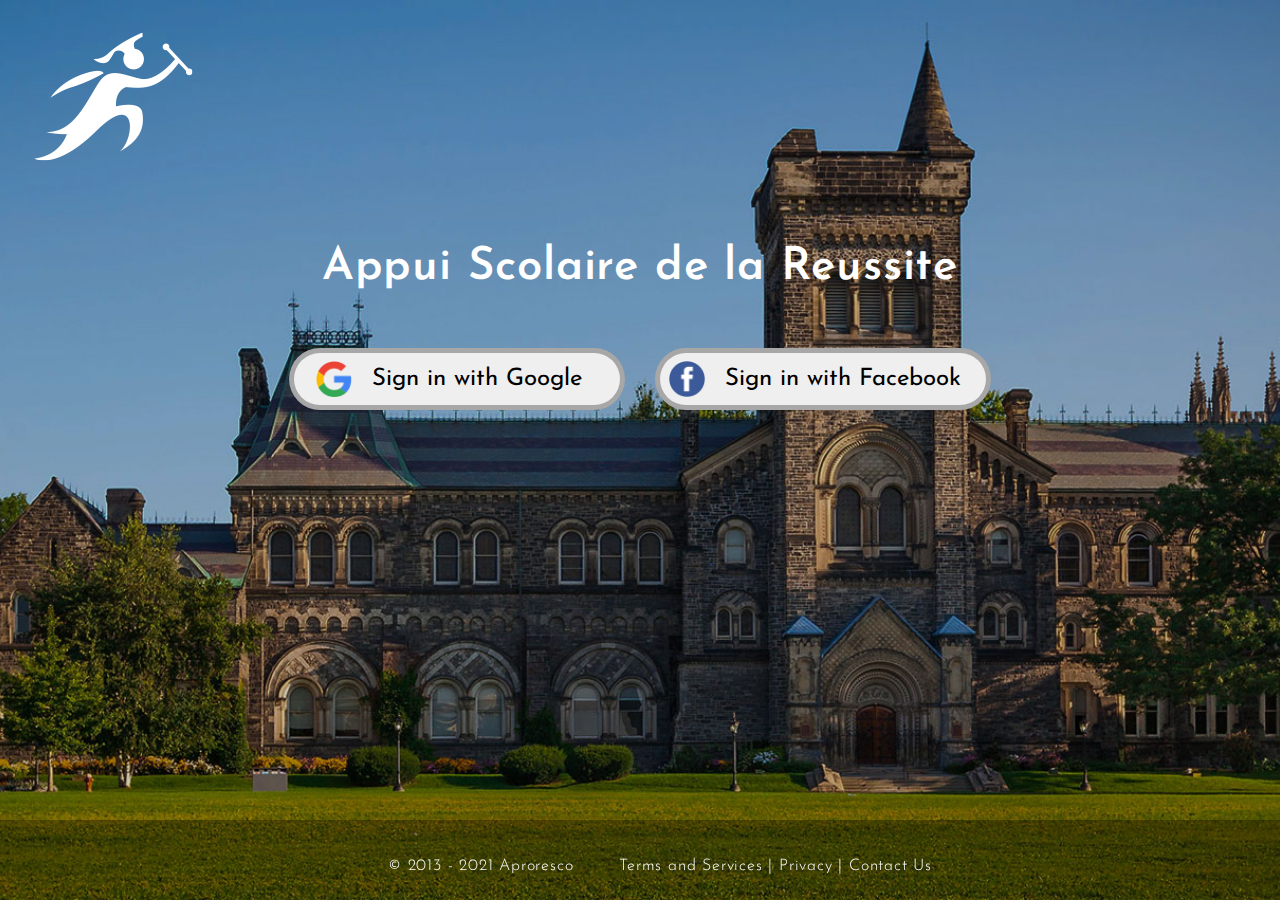
<file: login.html>
<!DOCTYPE html>
<!--[if lt IE 7 ]><html class="ie ie6" lang="en"> <![endif]-->
<!--[if IE 7 ]><html class="ie ie7" lang="en"> <![endif]-->
<!--[if IE 8 ]><html class="ie ie8" lang="en"> <![endif]-->
<!--[if (gte IE 9)|!(IE)]><!-->
<html lang="en"> 
<!--<![endif]-->
<head>
    
    <title>Aproresco</title>

	<meta http-equiv="Content-Type" content="text/html;charset=utf-8">
	<meta name="keywords" content="key, words">	
	<meta name="description" content="Website description">
	<meta name="robots" content="noindex, nofollow"><!-- change into index, follow -->
    
    <!-- Mobile Specific Metas ================================================== -->
	<meta name="viewport" content="width=device-width, initial-scale=1, maximum-scale=1">
    
    <!-- CSS ================================================== -->    
	<link rel="stylesheet" href="assets/css/global.css">
    <link rel="stylesheet" href="assets/css/custom.css">
    
    <!--[if lt IE 9]>
		<script src="http://html5shim.googlecode.com/svn/trunk/html5.js"></script>
    <![endif]-->
    
</head>
<body class="img-bg min-height-full" style="background-image: url(assets/images/bg.jpg);">
    <!--  / wrapper \ -->
    <section class="wrapper">
        
        <!--  / header \ -->
        <header class="header">
            <a class="header-logo" href=""><img src="assets/images/logo.png" alt=""></a>
        </header>
        <!--  \ header / -->

        <!--  / login box \ -->
        <article class="loginBox min-height-full">
            <div class="loginBox__inner">
                <h1 class="loginBox__title">Appui Scolaire de la Reussite</h1>
                <div class="loginBox__btn-wrapper">
                    <button class="loginBox__btn"><img src="assets/images/google.png" alt=""><span>Sign in with Google</span></button>
                    <button class="loginBox__btn"><img src="assets/images/facebook.png" alt=""><span>Sign in with Facebook</span></button>    
                </div>
            </div>
        </article>
        <!--  \ login box / -->
        
        <!--  / footer container \ -->
        <footer class="footer">

            <!--Copyright-->
            <div class="footer-copyright">
                <span>© 2013 - 2021 Aproresco</span>
                <a href="#">Terms and Services</a> | 
                <a href="#">Privacy</a> | 
                <a href="#">Contact Us</a>
            </div>
            <!--/.Copyright-->

        </footer>
        <!--  \ footer container / -->
        
    </section>
    <!--  \ wrapper / -->
</body>
</html>
</file>
<file: assets/css/global.css>
@import url('https://fonts.googleapis.com/css2?family=Josefin+Sans:wght@300;400;500;600;700&display=swap');
* { margin: 0; padding: 0; box-sizing: border-box; }
ul, ol { margin: 0px; }
img { display: block; max-width: 100%; }
h1, h2, h3, h4, h5, h6 { font-weight: 600; }
strong, b { font-family: 'Josefin Sans', sans-serif; font-weight: 600; }
button { font-family: 'Josefin Sans', sans-serif; font-weight: 400; }
body, html { font-family: 'Josefin Sans', sans-serif; font-size: 16px; font-weight: 400; letter-spacing: 0.05rem; color:#4d4d4d; font-weight: 400; height: 100%; min-height: 100% !important; background: #fff; }
html { scroll-behavior: smooth; }
.wrapper { overflow: hidden; }
.contentCntr { height: 100%; }
.default-padding { padding-left: 2rem; padding-right: 2rem; }
.page-level-loader { position: fixed; left: 0; top: 0; display: flex; align-items: center; justify-content: center; height: 100%; width: 100%; z-index: 11; background: rgba(255, 255, 255, 0.8); }
.page-level-loader > img { width: 50px; }
.cursor-pointer { cursor: pointer; }
.container { margin: 0 auto; max-width: 1130px; width: 100%; padding: 0 15px; }

/* Alignment */
.text-center { text-align: center; }
.text-left { text-align: left; }
.text-right { text-align: right; }

/* Heights */
.min-height-full { min-height: 100vh; }
.h-100 { height: 100%; }

/* Display classess */
.d-flex { display: flex; }
.row { display: flex; }
.col-25 { width: 25%; }
.col-33 { width: 33.33%; }
.col-66 { width: 66.66%; }
.col-30 { width: 30%; }
.col-40 { width: 40%; }
.col-50 { width: 50%; }
.col-60 { width: 60%; }
.col-70 { width: 70%; }
.col-75 { width: 75%; }
.align-items-center { align-items: center; }
.align-self-center { align-self: center; }
.align-items-start { align-items: flex-start; }
.justify-content-center { justify-content: center; }
.justify-content-between { justify-content: space-between; }
.d-none { display: none !important; }

.order-1 { order: 1; }
.order-2 { order: 2; }
.order-3 { order: 3; }
.order-4 { order: 4; }
.order-5 { order: 5; }

.show-on-desktop { display: none !important; }

/* Text colors */
.light-color { color: #fff; }
.dark-color { color: #000; }

/* Image classess */
.img-bg { background-position: center center; background-size: cover; background-repeat: no-repeat; }
.grey-bg { background: #f6f9ff; }

/* Buttons Styling */
.btn { text-decoration: none; padding: 1rem 1.75rem; display: inline-block; cursor: pointer; font-family: 'gothambold'; white-space: nowrap; font-size: 1.125rem; font-weight: 300; border-radius: 6px; border: medium none; border: 1px solid; }
.btn.btn-block { display: block; width: 100%; }
.btn.btn-lg { padding: 1.25rem 1.875rem; }
.btn.btn-sm { padding: 0.9375rem 1.25rem; }

.btn.btn-light-link { font-family: 'Josefin Sans', sans-serif; background: transparent; border-color: transparent; text-decoration: underline; color: #fff; }
.btn.btn-light-link:hover { text-decoration: none; background: transparent; border-color: transparent; }

.btn.btn-link { position: relative; align-items: center; font-weight: 400; padding: 1rem; font-family: 'Josefin Sans', sans-serif; background: transparent; border-color: transparent; color: #5d6165; z-index: 0; }
.btn.btn-link img { margin-left: 0.5rem; display: inline-block; vertical-align: middle; }
.btn.btn-link:hover { text-decoration: none; background: transparent; border-color: transparent; }
.btn.btn-link:after { content: ""; margin-top: -1rem; position: absolute; right: 0.5rem; top: 50%; height: 2rem; width: 2rem; border-radius: 50%; background: #06c88d; z-index: -1; }

.btn.btn-primary { background: #b51f5a; color: #fff; border-color: #b51f5a; }
.btn.btn-primary:hover { background: #ffffff; color: #b51f5a; outline: none; }

.btn.btn-secondary { background: #5196FF; color: #fff; }
.btn.btn-secondary:hover { background: #fff; color: #5196FF; outline: none; }

.btn.btn-success { background: #06c88d; border-color: transparent; color: #fff; text-transform: uppercase; font-family: 'Josefin Sans', sans-serif; font-weight: 700; }
.btn.btn-success:hover { background: #fff; border-color: transparent; color: #06c88d; outline: none; }

.btn:disabled, .btn.disabled { background: #252525; border-color: #252525; color: #474747 !important; opacity: 1; }
.btn:disabled:hover, .btn.disabled:hover { background: #252525; border-color: #252525; color: #474747 !important; }
.icon-btn { border: medium none; background: none; padding: 0; }

/* Fonts */
.thin-text { font-weight: 300; }
.regular-text { font-weight: 400; }
.medium-text { font-weight: 500; }
.semibold-text { font-weight: 600; }
.bold-text { font-weight: 700; }

.mg-t0 { margin-top: 0px; }
.mg-t5 { margin-top: 0.3125rem; }
.mg-t10 { margin-top: 0.625rem; }
.mg-t15 { margin-top: 0.9375rem; }
.mg-t20 { margin-top: 1.25rem; }
.mg-t25 { margin-top: 1.5625rem; }
.mg-t30 { margin-top: 1.875rem; }
.mg-t40 { margin-top: 2.5rem; }
.mg-t50 { margin-top: 3.125rem; }
.mg-t60 { margin-top: 3.75rem; }
.mg-t70 { margin-top: 4.375rem; }
.mg-t80 { margin-top: 5rem; }
.mg-b0 { margin-bottom: 0px; }
.mg-b5 { margin-bottom: 0.3125rem; }
.mg-b10 { margin-bottom: 0.625rem; }
.mg-b15 { margin-bottom: 0.9375rem; }
.mg-b20 { margin-bottom: 1.25rem; }
.mg-b25 { margin-bottom: 1.5625rem; }
.mg-b30 { margin-bottom: 1.875rem; }
.mg-b40 { margin-bottom: 2.5rem; }
.mg-b50 { margin-bottom: 3.125rem; }
.mg-b60 { margin-bottom: 3.75rem; }
.mg-b70 { margin-bottom: 4.375rem; }
.mg-b80 { margin-bottom: 5rem; }
.mg-l0 { margin-left: 0px; }
.mg-l5 { margin-left: 0.3125rem; }
.mg-l10 { margin-left: 0.625rem; }
.mg-l15 { margin-left: 0.9375rem; }
.mg-l20 { margin-left: 1.25rem; }
.mg-l25 { margin-left: 1.5625rem; }
.mg-l30 { margin-left: 1.875rem; }
.mg-l40 { margin-left: 2.5rem; }
.mg-l50 { margin-left: 3.125rem; }
.mg-l60 { margin-left: 3.75rem; }
.mg-l70 { margin-left: 4.375rem; }
.mg-l80 { margin-left: 5rem; }
.mg-r0 { margin-right: 0px; }
.mg-r5 { margin-right: 0.3125rem; }
.mg-r10 { margin-right: 0.625rem; }
.mg-r15 { margin-right: 0.9375rem; }
.mg-r20 { margin-right: 1.25rem; }
.mg-r25 { margin-left: 1.5625rem; }
.mg-r30 { margin-right: 1.875rem; }
.mg-r40 { margin-right: 2.5rem; }
.mg-r50 { margin-right: 3.125rem; }
.mg-r60 { margin-right: 3.75rem; }
.mg-r70 { margin-right: 4.375rem; }
.mg-r80 { margin-right: 5rem; }
.mg-x-auto { margin-left: auto; margin-right: auto; }

/* paddings */
.pd-t0 { padding-top: 0px; }
.pd-t5 { padding-top: 0.3125rem; }
.pd-t10 { padding-top: 0.625rem; }
.pd-t15 { padding-top: 0.9375rem; }
.pd-t20 { padding-top: 1.25rem; }
.pd-t25 { padding-top: 1.5625rem; }
.pd-t30 { padding-top: 1.875rem; }
.pd-t35 { padding-top: 2.1875rem; }
.pd-t40 { padding-top: 2.5rem; }
.pd-t50 { padding-top: 3.125rem; }
.pd-t60 { padding-top: 3.75rem; }
.pd-t70 { padding-top: 4.375rem; }
.pd-t80 { padding-top: 5rem; }
.pd-b0 { padding-bottom: 0px; }
.pd-b5 { padding-bottom: 0.3125rem; }
.pd-b10 { padding-bottom: 0.625rem; }
.pd-b15 { padding-bottom: 0.9375rem; }
.pd-b20 { padding-bottom: 1.25rem; }
.pd-b25 { padding-bottom: 1.5625rem; }
.pd-b30 { padding-bottom: 1.875rem; }
.pd-b40 { padding-bottom: 2.5rem; }
.pd-b50 { padding-bottom: 3.125rem; }
.pd-b60 { padding-bottom: 3.75rem; }
.pd-b70 { padding-bottom: 4.375rem; }
.pd-b80 { padding-bottom: 5rem; }
.pd-l0 { padding-left: 0px; }
.pd-l5 { padding-left: 0.3125rem; }
.pd-l10 { padding-left: 0.625rem; }
.pd-l15 { padding-left: 0.9375rem; }
.pd-l20 { padding-left: 1.25rem; }
.pd-l25 { padding-left: 1.5625rem; }
.pd-l30 { padding-left: 1.875rem; }
.pd-l40 { padding-left: 2.5rem; }
.pd-l50 { padding-left: 3.125rem; }
.pd-l60 { padding-left: 3.75rem; }
.pd-l70 { padding-left: 4.375rem; }
.pd-l80 { padding-left: 5rem; }
.pd-r0 { padding-right: 0px; }
.pd-r5 { padding-right: 0.3125rem; }
.pd-r10 { padding-right: 0.625rem; }
.pd-r15 { padding-right: 0.9375rem; }
.pd-r20 { padding-right: 1.25rem; }
.pd-r25 { padding-right: 1.5625rem; }
.pd-r30 { padding-right: 1.875rem; }
.pd-r40 { padding-right: 2.5rem; }
.pd-r50 { padding-right: 3.125rem; }
.pd-r60 { padding-right: 3.75rem; }
.pd-r70 { padding-right: 4.375rem; }
.pd-r80 { padding-right: 5rem; }
.pd-r90 { padding-right: 5.625rem; }
.pd-r100 { padding-right: 6.25rem; }

/* font size */
.font-10 { font-size: 0.625rem !important; }
.font-11 { font-size: 0.6875rem !important; }
.font-12 { font-size: 0.75rem !important; }
.font-13 { font-size: 0.8125rem !important; }
.font-14 { font-size: 0.875rem !important; }
.font-15 { font-size: 0.9375rem !important; }
.font-16 { font-size: 1rem !important; }
.font-17 { font-size: 1.0625rem !important; }
.font-18 { font-size: 1.125rem !important; }
.font-20 { font-size: 1.25rem !important; }
.font-22 { font-size: 1.375rem !important; }
.font-24 { font-size: 1.5rem !important; }
.font-25 { font-size: 1.5625rem !important; }
.font-26 { font-size: 1.625rem !important; }
.font-27 { font-size: 1.6875rem !important; }
.font-28 { font-size: 1.75rem !important; }
.font-29 { font-size: 1.8125rem !important; }
.font-30 { font-size: 1.875rem !important; }
.font-35 { font-size: 2.1875rem !important; }
.font-36 { font-size: 2.25rem !important; }
.font-37 { font-size: 2.3125rem !important; }
.font-40 { font-size: 2.5rem !important; }
.font-42 { font-size: 2.625rem !important; }
.font-44 { font-size: 2.75rem !important; }
.font-46 { font-size: 2.875rem !important; }
.font-65 { font-size: 4.0625rem !important; }
.font-78 { font-size: 4.875rem !important; }

/* Line heights */
.lh-14 { line-height: 0.875rem !important; }
.lh-15 { line-height: 0.9375rem !important; }
.lh-16 { line-height: 1rem !important; }
.lh-18 { line-height: 1.125rem !important; }
.lh-20 { line-height: 1.25rem !important; }
.lh-22 { line-height: 1.375rem !important; }
.lh-24 { line-height: 1.5rem !important; }
.lh-26 { line-height: 1.625rem !important; }
.lh-28 { line-height: 1.75rem !important; }
.lh-30 { line-height: 1.875rem !important; }
.lh-32 { line-height: 2rem !important; }
.lh-34 { line-height: 2.125rem !important; }
.lh-36 { line-height: 2.25rem !important; }
.lh-38 { line-height: 2.375rem !important; }
.lh-40 { line-height: 2.5rem !important; }


  /* Letter spacing */
.letter-spacing1 { letter-spacing: 0.01em; }
.letter-spacing2 { letter-spacing: 0.02em; }
.letter-spacing3 { letter-spacing: 0.03em; }
.letter-spacing4 { letter-spacing: 0.04em; }
.letter-spacing5 { letter-spacing: 0.05em; }

/* Opacity */
.opacity-0 { opacity: 0; }
.opacity-10 { opacity: 0.1; }
.opacity-20 { opacity: 0.2; }
.opacity-30 { opacity: 0.3; }
.opacity-40 { opacity: 0.4; }
.opacity-50 { opacity: 0.5; }
.opacity-60 { opacity: 0.6; }
.opacity-70 { opacity: 0.7; }
.opacity-80 { opacity: 0.8; }
.opacity-90 { opacity: 0.9; }
.opacity-100 { opacity: 1; }

/*  Global widths */
.mx-w900 { max-width: 56.25rem; }
.mx-w880 { max-width: 55rem; }
.mx-w800 { max-width: 50rem; }
.mx-w700 { max-width: 43.75rem; }
.mx-w600 { max-width: 37.5rem; }
.mx-w500 { max-width: 31.25rem; }
.mx-w460 { max-width: 28.75rem; }
.mx-w400 { max-width: 25rem; }
.mx-w300 { max-width: 18.75rem; }
.mx-w240 { max-width: 15rem; }
.mx-w200 { max-width: 12.5rem; }
.mx-w150 { max-width: 9.375rem; }
.mx-w100 { max-width: 6.25rem; }

.mn-w900 { min-width: 56.25rem; }
.mn-w800 { min-width: 50rem; }
.mn-w700 { min-width: 43.75rem; }
.mn-w600 { min-width: 37.5rem; }
.mn-w500 { min-width: 31.25rem; }
.mn-w400 { min-width: 25rem; }
.mn-w300 { min-width: 18.75rem; }
.mn-w200 { min-width: 12.5rem; }
.mn-w100 { min-width: 6.25rem; }

/* Forms */
.form-group { margin-bottom: 30px; width: 100%; position: relative; }
.input-error { padding: 5px 15px; font-size: 10px; border-radius: 0 0 5px 5px; display: block; position: absolute; top: 100%; right: 7px; border: 1px solid #b51f5a; border-top: none; background: #b51f5a; color: #fff; margin-top: -1px; }
.error { position: absolute; top: 100%; right: 0px; padding: 0.25rem 0.5rem; font-size: 0.875rem; text-align: right; display: block; color: #F00; }
.form-control { padding: 1rem; font-family: 'Josefin Sans', sans-serif; font-size: 0.875rem; height: auto; color: #b51f5a; display: block; width: 100%; border: medium none; border: 1px solid rgba(255, 255, 255, 0.5); border-radius: 6px; background: #F4F4F4; }
.form-control:focus { outline: none; }
.form-control__btn { position: absolute; right: 0.75rem; top: 50%; margin-top: -0.565rem; border: medium none; padding: 0; display: block; color: #fff; font-size: 1.13rem; background: none; }
.form-control__btn:disabled { color: #808080; }
.form-control__btn:focus { outline: none; }
.form-server-error { color: #b51f5a; font-size: 20px; text-align: center; }

@media only screen and (max-width: 1024px) {
  /* margins mobile */
  .mg-md-t0 { margin-top: 0 !important; }
  .mg-md-t5 { margin-top: 0.3125rem !important; }
  .mg-md-t10 { margin-top: 0.625rem !important; }
  .mg-md-t15 { margin-top: 0.9375rem !important; }
  .mg-md-t20 { margin-top: 1.25rem !important; }
  .mg-md-t30 { margin-top: 1.875rem !important; }
  .mg-md-t40 { margin-top: 2.5rem !important; }
  .mg-md-t50 { margin-top: 50px !important; }
  .mg-md-t60 { margin-top: 3.75rem !important; }
  .mg-md-t70 { margin-top: 4.375rem !important; }
  .mg-md-t80 { margin-top: 5rem !important; }
  .mg-md-b0 { margin-bottom: 0 !important; }
  .mg-md-b5 { margin-bottom: 0.3125rem !important; }
  .mg-md-b10 { margin-bottom: 0.625rem !important; }
  .mg-md-b15 { margin-bottom: 0.9375rem !important; }
  .mg-md-b20 { margin-bottom: 1.25rem !important; }
  .mg-md-b30 { margin-bottom: 1.875rem !important; }
  .mg-md-b40 { margin-bottom: 2.5rem !important; }
  .mg-md-b50 { margin-bottom: 50px !important; }
  .mg-md-b60 { margin-bottom: 3.75rem !important; }
  .mg-md-b70 { margin-bottom: 4.375rem !important; }
  .mg-md-b80 { margin-bottom: 5rem !important; }
  .mg-md-l0 { margin-left: 0 !important; }
  .mg-md-l5 { margin-left: 0.3125rem !important; }
  .mg-md-l10 { margin-left: 0.625rem !important; }
  .mg-md-l15 { margin-left: 0.9375rem !important; }
  .mg-md-l20 { margin-left: 1.25rem !important; }
  .mg-md-l30 { margin-left: 1.875rem !important; }
  .mg-md-l40 { margin-left: 2.5rem !important; }
  .mg-md-l50 { margin-left: 50px !important; }
  .mg-md-l60 { margin-left: 3.75rem !important; }
  .mg-md-l70 { margin-left: 4.375rem !important; }
  .mg-md-l80 { margin-left: 5rem !important; }
  .mg-md-r0 { margin-right: 0 !important; }
  .mg-md-r5 { margin-right: 0.3125rem !important; }
  .mg-md-r10 { margin-right: 0.625rem !important; }
  .mg-md-r15 { margin-right: 0.9375rem !important; }
  .mg-md-r20 { margin-right: 1.25rem !important; }
  .mg-md-r30 { margin-right: 1.875rem !important; }
  .mg-md-r40 { margin-right: 2.5rem !important; }
  .mg-md-r50 { margin-right: 50px !important; }
  .mg-md-r60 { margin-right: 3.75rem !important; }
  .mg-md-r70 { margin-right: 4.375rem !important; }
  .mg-md-r80 { margin-right: 5rem !important; }

  /* paddings mobile */
  .pd-md-t0 { padding-top: 0 !important; }
  .pd-md-t5 { padding-top: 0.3125rem !important; }
  .pd-md-t10 { padding-top: 0.625rem !important; }
  .pd-md-t15 { padding-top: 0.9375rem !important; }
  .pd-md-t20 { padding-top: 1.25rem !important; }
  .pd-md-t30 { padding-top: 1.875rem !important; }
  .pd-md-t40 { padding-top: 2.5rem !important; }
  .pd-md-t50 { padding-top: 50px !important; }
  .pd-md-t60 { padding-top: 3.75rem !important; }
  .pd-md-t70 { padding-top: 4.375rem !important; }
  .pd-md-t80 { padding-top: 5rem !important; }
  .pd-md-b0 { padding-bottom: 0 !important; }
  .pd-md-b5 { padding-bottom: 0.3125rem !important; }
  .pd-md-b10 { padding-bottom: 0.625rem !important; }
  .pd-md-b15 { padding-bottom: 0.9375rem !important; }
  .pd-md-b20 { padding-bottom: 1.25rem !important; }
  .pd-md-b30 { padding-bottom: 1.875rem !important; }
  .pd-md-b40 { padding-bottom: 2.5rem !important; }
  .pd-md-b50 { padding-bottom: 50px !important; }
  .pd-md-b60 { padding-bottom: 3.75rem !important; }
  .pd-md-b70 { padding-bottom: 4.375rem !important; }
  .pd-md-b80 { padding-bottom: 5rem !important; }
  .pd-md-l0 { padding-left: 0 !important; }
  .pd-md-l5 { padding-left: 0.3125rem !important; }
  .pd-md-l10 { padding-left: 0.625rem !important; }
  .pd-md-l15 { padding-left: 0.9375rem !important; }
  .pd-md-l20 { padding-left: 1.25rem !important; }
  .pd-md-l30 { padding-left: 1.875rem !important; }
  .pd-md-l40 { padding-left: 2.5rem !important; }
  .pd-md-l50 { padding-left: 50px !important; }
  .pd-md-l60 { padding-left: 3.75rem !important; }
  .pd-md-l70 { padding-left: 4.375rem !important; }
  .pd-md-l80 { padding-left: 5rem !important; }
  .pd-md-r0 { padding-right: 0 !important; }
  .pd-md-r5 { padding-right: 0.3125rem !important; }
  .pd-md-r10 { padding-right: 0.625rem !important; }
  .pd-md-r15 { padding-right: 0.9375rem !important; }
  .pd-md-r20 { padding-right: 1.25rem !important; }
  .pd-md-r30 { padding-right: 1.875rem !important; }
  .pd-md-r40 { padding-right: 2.5rem !important; }
  .pd-md-r50 { padding-right: 50px !important; }
  .pd-md-r60 { padding-right: 3.75rem !important; }
  .pd-md-r70 { padding-right: 4.375rem !important; }
  .pd-md-r80 { padding-right: 5rem !important; }

  /* Fonts mobile */
  .font-md-8 { font-size: 0.5rem !important; }
  .font-md-9 { font-size: 0.5625rem !important; }
  .font-md-10 { font-size: 0.625rem !important; }
  .font-md-11 { font-size: 0.6875rem !important; }
  .font-md-12 { font-size: 0.75rem !important; }
  .font-md-13 { font-size: 0.8125rem !important; }
  .font-md-14 { font-size: 0.875rem !important; }
  .font-md-15 { font-size: 0.9375rem !important; }
  .font-md-16 { font-size: 1rem !important; }
  .font-md-17 { font-size: 1.0625rem !important; }
  .font-md-18 { font-size: 1.125rem !important; }
  .font-md-19 { font-size: 1.1875rem !important; }
  .font-md-20 { font-size: 1.25rem !important; }
  .font-md-22 { font-size: 1.375rem !important; }
  .font-md-24 { font-size: 1.5rem !important; }
  .font-md-26 { font-size: 1.625rem !important; }
  .font-md-28 { font-size: 1.75rem !important; }
  .font-md-30 { font-size: 1.875rem !important; }
  .font-md-32 { font-size: 2rem !important; }
  .font-md-34 { font-size: 2.125rem !important; }
  .font-md-40 { font-size: 2.5rem !important; }
  .font-md-50 { font-size: 3.125rem !important; }
  .font-md-60 { font-size: 3.75rem !important; }

  /* line height Desktop lg */
  .lh-md-16 { line-height: 1rem !important; }
  .lh-md-18 { line-height: 1.125rem !important; }
  .lh-md-20 { line-height: 1.25rem !important; }
  .lh-md-22 { line-height: 1.375rem !important; }
  .lh-md-24 { line-height: 1.5rem !important; }
  .lh-md-26 { line-height: 1.625rem !important; }
  .lh-md-28 { line-height: 1.75rem !important; }
  .lh-md-30 { line-height: 1.875rem !important; }
  .lh-md-32 { line-height: 2rem !important; }
  .lh-md-34 { line-height: 2.125rem !important; }
  .lh-md-36 { line-height: 2.25rem !important; }
  .lh-md-38 { line-height: 2.375rem !important; }
  .lh-md-40 { line-height: 2.5rem !important; }
    
}

@media only screen and (max-width: 767px) {
  .show-on-desktop { display: block !important; }
  .show-on-desktop.show-on-desktop--flex { display: flex !important; }
  .hide-on-desktop { display: none !important; }
  .d-sm-block { display: block; }
  .contentCntr { padding-top: 5.5rem; }
  .container-inner { padding-left: 0; padding-right: 0; }
  .row-sm-block { display: block; }
  .col-sm-100 { width: 100%; }
  .col-sm-50 { width: 50%; }
  .col-sm-33 { width: 33.33%; }

  /* Alignment */
  .text-sm-center { text-align: center; }
  .text-sm-left { text-align: left; }
  .text-sm-right { text-align: right; }


  .slider-btn__icon { height: 3rem; width: 3rem; font-size: 1.25rem; }
  .slider-btn { font-size: 1rem; }

  /* margins tab */
  .mg-sm-t0 { margin-top: 0 !important; }
  .mg-sm-t5 { margin-top: 0.3125rem !important; }
  .mg-sm-t10 { margin-top: 0.625rem !important; }
  .mg-sm-t15 { margin-top: 0.9375rem !important; }
  .mg-sm-t20 { margin-top: 1.25rem !important; }
  .mg-sm-t30 { margin-top: 1.875rem !important; }
  .mg-sm-t40 { margin-top: 2.5rem !important; }
  .mg-sm-t50 { margin-top: 3.125rem !important; }
  .mg-sm-t60 { margin-top: 3.75rem !important; }
  .mg-sm-t70 { margin-top: 4.375rem !important; }
  .mg-sm-t80 { margin-top: 5rem !important; }
  .mg-sm-b0 { margin-bottom: 0 !important; }
  .mg-sm-b5 { margin-bottom: 0.3125rem !important; }
  .mg-sm-b10 { margin-bottom: 0.625rem !important; }
  .mg-sm-b15 { margin-bottom: 0.9375rem !important; }
  .mg-sm-b20 { margin-bottom: 1.25rem !important; }
  .mg-sm-b30 { margin-bottom: 1.875rem !important; }
  .mg-sm-b40 { margin-bottom: 2.5rem !important; }
  .mg-sm-b50 { margin-bottom: 3.125rem !important; }
  .mg-sm-b60 { margin-bottom: 3.75rem !important; }
  .mg-sm-b70 { margin-bottom: 4.375rem !important; }
  .mg-sm-b80 { margin-bottom: 5rem !important; }
  .mg-sm-l0 { margin-left: 0 !important; }
  .mg-sm-l5 { margin-left: 0.3125rem !important; }
  .mg-sm-l10 { margin-left: 0.625rem !important; }
  .mg-sm-l15 { margin-left: 0.9375rem !important; }
  .mg-sm-l20 { margin-left: 1.25rem !important; }
  .mg-sm-l30 { margin-left: 1.875rem !important; }
  .mg-sm-l40 { margin-left: 2.5rem !important; }
  .mg-sm-l50 { margin-left: 50px !important; }
  .mg-sm-l60 { margin-left: 3.75rem !important; }
  .mg-sm-l70 { margin-left: 4.375rem !important; }
  .mg-sm-l80 { margin-left: 5rem !important; }
  .mg-sm-r0 { margin-right: 0 !important; }
  .mg-sm-r5 { margin-right: 0.3125rem !important; }
  .mg-sm-r10 { margin-right: 0.625rem !important; }
  .mg-sm-r15 { margin-right: 0.9375rem !important; }
  .mg-sm-r20 { margin-right: 1.25rem !important; }
  .mg-sm-r30 { margin-right: 1.875rem !important; }
  .mg-sm-r40 { margin-right: 2.5rem !important; }
  .mg-sm-r50 { margin-right: 50px !important; }
  .mg-sm-r60 { margin-right: 3.75rem !important; }
  .mg-sm-r70 { margin-right: 4.375rem !important; }
  .mg-sm-r80 { margin-right: 5rem !important; }

  /* padding tab */
  .pd-sm-t0 { padding-top: 0 !important; }
  .pd-sm-t5 { padding-top: 0.3125rem !important; }
  .pd-sm-t10 { padding-top: 0.625rem !important; }
  .pd-sm-t15 { padding-top: 0.9375rem !important; }
  .pd-sm-t20 { padding-top: 1.25rem !important; }
  .pd-sm-t30 { padding-top: 1.875rem !important; }
  .pd-sm-t40 { padding-top: 2.5rem !important; }
  .pd-sm-t50 { padding-top: 50px !important; }
  .pd-sm-t60 { padding-top: 3.75rem !important; }
  .pd-sm-t70 { padding-top: 4.375rem !important; }
  .pd-sm-t80 { padding-top: 5rem !important; }
  .pd-sm-b0 { padding-bottom: 0 !important; }
  .pd-sm-b5 { padding-bottom: 0.3125rem !important; }
  .pd-sm-b10 { padding-bottom: 0.625rem !important; }
  .pd-sm-b15 { padding-bottom: 0.9375rem !important; }
  .pd-sm-b20 { padding-bottom: 1.25rem !important; }
  .pd-sm-b30 { padding-bottom: 1.875rem !important; }
  .pd-sm-b40 { padding-bottom: 2.5rem !important; }
  .pd-sm-b50 { padding-bottom: 50px !important; }
  .pd-sm-b60 { padding-bottom: 3.75rem !important; }
  .pd-sm-b70 { padding-bottom: 4.375rem !important; }
  .pd-sm-b80 { padding-bottom: 5rem !important; }
  .pd-sm-l0 { padding-left: 0 !important; }
  .pd-sm-l5 { padding-left: 0.3125rem !important; }
  .pd-sm-l10 { padding-left: 0.625rem !important; }
  .pd-sm-l15 { padding-left: 0.9375rem !important; }
  .pd-sm-l20 { padding-left: 1.25rem !important; }
  .pd-sm-l30 { padding-left: 1.875rem !important; }
  .pd-sm-l40 { padding-left: 2.5rem !important; }
  .pd-sm-l50 { padding-left: 50px !important; }
  .pd-sm-l60 { padding-left: 3.75rem !important; }
  .pd-sm-l70 { padding-left: 4.375rem !important; }
  .pd-sm-l80 { padding-left: 5rem !important; }
  .pd-sm-r0 { padding-right: 0 !important; }
  .pd-sm-r5 { padding-right: 0.3125rem !important; }
  .pd-sm-r10 { padding-right: 0.625rem !important; }
  .pd-sm-r15 { padding-right: 0.9375rem !important; }
  .pd-sm-r20 { padding-right: 1.25rem !important; }
  .pd-sm-r30 { padding-right: 1.875rem !important; }
  .pd-sm-r40 { padding-right: 2.5rem !important; }
  .pd-sm-r50 { padding-right: 50px !important; }
  .pd-sm-r60 { padding-right: 3.75rem !important; }
  .pd-sm-r70 { padding-right: 4.375rem !important; }
  .pd-sm-r80 { padding-right: 5rem !important; }
  
  /* font size md */
  .font-sm-10 { font-size: 0.625rem !important; }
  .font-sm-11 { font-size: 0.6875rem !important; }
  .font-sm-12 { font-size: 0.75rem !important; }
  .font-sm-13 { font-size: 0.8125rem !important; }
  .font-sm-14 { font-size: 0.875rem !important; }
  .font-sm-15 { font-size: 0.9375rem !important; }
  .font-sm-16 { font-size: 1rem !important; }
  .font-sm-18 { font-size: 1.125rem !important; }
  .font-sm-20 { font-size: 1.25rem !important; }
  .font-sm-22 { font-size: 1.375rem !important; }
  .font-sm-24 { font-size: 1.5rem !important; }
  .font-sm-25 { font-size: 1.5625rem !important; }
  .font-sm-26 { font-size: 1.625rem !important; }
  .font-sm-27 { font-size: 1.6875rem !important; }
  .font-sm-28 { font-size: 1.75rem !important; }
  .font-sm-29 { font-size: 1.8125rem !important; }
  .font-sm-30 { font-size: 1.875rem !important; }
  .font-sm-32 { font-size: 2rem !important; }
  .font-sm-35 { font-size: 2.1875rem !important; }
  .font-sm-36 { font-size: 2.25rem !important; }
  .font-sm-37 { font-size: 2.3125rem !important; }
  .font-sm-40 { font-size: 2.5rem !important; }
  .font-sm-42 { font-size: 2.625rem !important; }
  .font-sm-44 { font-size: 2.75rem !important; }
  .font-sm-46 { font-size: 2.875rem !important; }
  .font-sm-50 { font-size: 3.125rem !important; }
  .font-sm-60 { font-size: 3.75rem !important; }

  /* Line height md */
  .lh-sm-14 { line-height: 0.875rem !important; }
  .lh-sm-15 { line-height: 0.9375rem !important; }
  .lh-sm-16 { line-height: 1rem !important; }
  .lh-sm-18 { line-height: 1.125rem !important; }
  .lh-sm-20 { line-height: 1.25rem !important; }
  .lh-sm-22 { line-height: 1.375rem !important; }
  .lh-sm-24 { line-height: 1.5rem !important; }
  .lh-sm-26 { line-height: 1.625rem !important; }
  .lh-sm-28 { line-height: 1.75rem !important; }
  .lh-sm-30 { line-height: 1.875rem !important; }
  .lh-sm-32 { line-height: 2rem !important; }
  .lh-sm-34 { line-height: 2.125rem !important; }
  .lh-sm-36 { line-height: 2.25rem !important; }
  .lh-sm-38 { line-height: 2.375rem !important; }
  .lh-sm-40 { line-height: 2.5rem !important; }
}

@media only screen and (max-width: 1439px) {
  .slider-btn.slider-btn--prev { margin-left: 2%; }
  .slider-btn.slider-btn--next { margin-right: 2%; }
}

/* Iphone 11 above */
@media only screen and (max-width: 1200px) {
  body, html { font-size: 14px; }
}

/* Iphone 11 */
@media only screen and (max-width: 991px) { 
  body, html { font-size: 13px; }
  .slider-btn.slider-btn--prev { margin-left: 0.25rem; }
  .slider-btn.slider-btn--next { margin-right: 0.25rem; }
}

/* Iphone 11 above */
@media only screen and (max-width: 767px) {
  body, html { font-size: 12px; }
}
</file>
<file: assets/css/custom.css>
.header { padding: 1rem; position: absolute; left: 0; top: 0; width: 100%; }
.header-logo { display: inline-block; width: 10rem; }

.loginBox { padding: 11rem 1rem 5rem; min-height: 100%; display: flex; align-items: center; justify-content: center; }
.loginBox__inner { text-align: center; }
.loginBox__title { padding: 0rem 0 2.5rem; color: #ffffff; font-size: 2.85rem; line-height: 3.5rem; }
.loginBox__btn-wrapper { text-align: center; }
.loginBox__btn { margin: 0.75rem; padding: 0.5rem 1.5rem 0.5rem 0.5rem; transition: all 0.3s; cursor: pointer; white-space: nowrap; min-width: 21rem; font-size: 1.5rem; border: medium none; border: 0.3125rem solid rgba(0,0,0,0.3); border-radius: 5rem; display: inline-block; }
.loginBox__btn img { display: inline-block; width: 2.25rem; vertical-align: middle; margin-right: 1.25rem; }
.loginBox__btn span { display: inline-block; vertical-align: middle; }
.loginBox__btn:hover, .loginBox__btn:focus { border-color: rgba(255,255,255,0.3); outline: none; }

.footer { padding-top: 0.75rem; position: fixed; left: 0; bottom: 0; width: 100%; display: flex; align-items: center; justify-content: center; min-height: 5rem; background: rgba(0,0,0,0.3); text-align: center; color: #ffffff; }
.footer-copyright { font-weight: 300; font-size: 1rem; color: #ffffff; }
.footer-copyright span { padding: 0 0 0.5rem 0; display: block; }
.footer-copyright a { text-decoration: none; color: #ffffff; }

@media only screen and (min-width: 991px) {
    .footer-copyright span { padding: 0 2.5rem; display: inline-block; }
    .header { padding: 2rem 2.15rem; }
    .loginBox { padding: 15rem 2rem 5rem; }    
}
</file>
